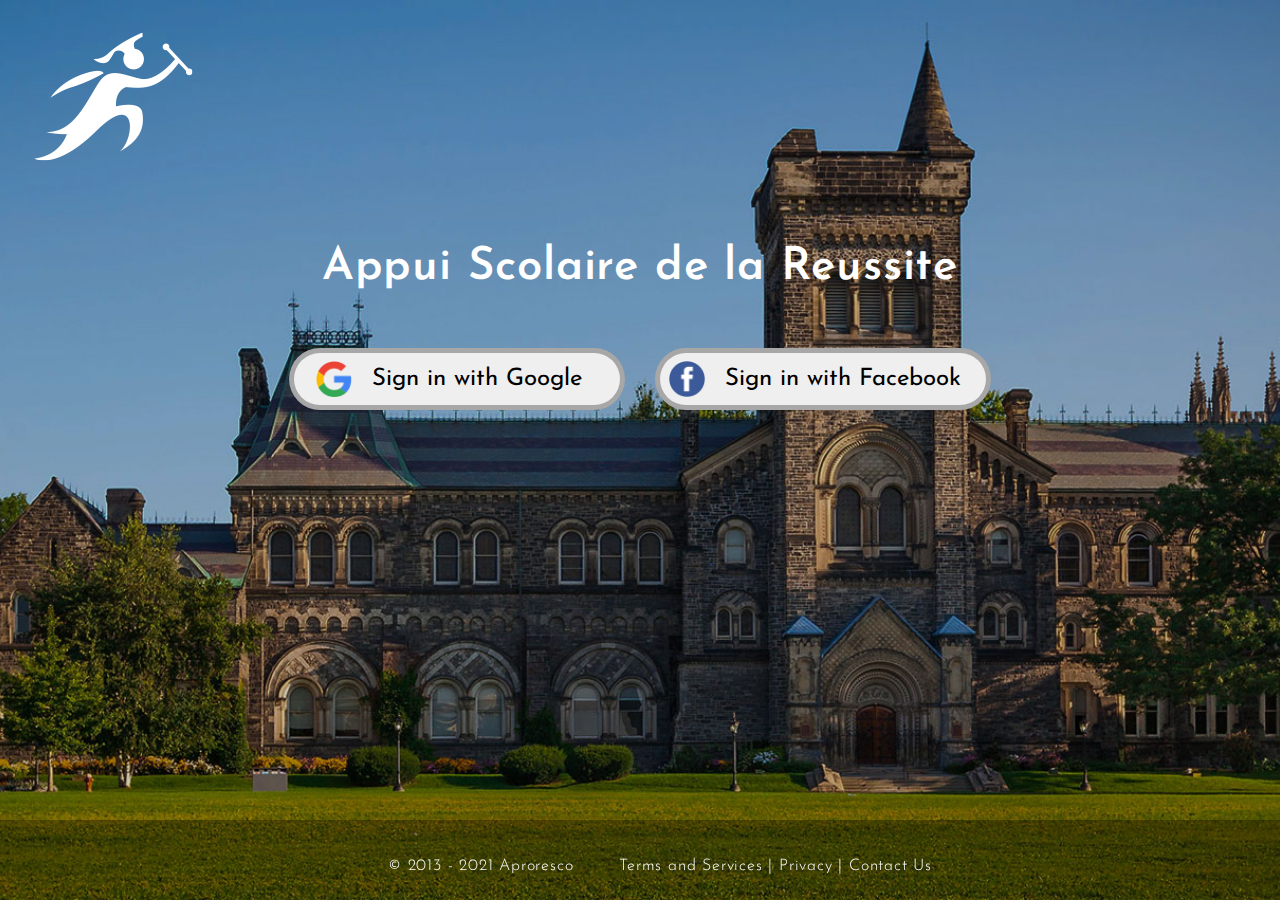
<file: login.html>
<!DOCTYPE html>
<!--[if lt IE 7 ]><html class="ie ie6" lang="en"> <![endif]-->
<!--[if IE 7 ]><html class="ie ie7" lang="en"> <![endif]-->
<!--[if IE 8 ]><html class="ie ie8" lang="en"> <![endif]-->
<!--[if (gte IE 9)|!(IE)]><!-->
<html lang="en"> 
<!--<![endif]-->
<head>
    
    <title>Aproresco</title>

	<meta http-equiv="Content-Type" content="text/html;charset=utf-8">
	<meta name="keywords" content="key, words">	
	<meta name="description" content="Website description">
	<meta name="robots" content="noindex, nofollow"><!-- change into index, follow -->
    
    <!-- Mobile Specific Metas ================================================== -->
	<meta name="viewport" content="width=device-width, initial-scale=1, maximum-scale=1">
    
    <!-- CSS ================================================== -->    
	<link rel="stylesheet" href="assets/css/global.css">
    <link rel="stylesheet" href="assets/css/custom.css">
    
    <!--[if lt IE 9]>
		<script src="http://html5shim.googlecode.com/svn/trunk/html5.js"></script>
    <![endif]-->
    
</head>
<body class="img-bg min-height-full" style="background-image: url(assets/images/bg.jpg);">
    <!--  / wrapper \ -->
    <section class="wrapper">
        
        <!--  / header \ -->
        <header class="header">
            <a class="header-logo" href=""><img src="assets/images/logo.png" alt=""></a>
        </header>
        <!--  \ header / -->

        <!--  / login box \ -->
        <article class="loginBox min-height-full">
            <div class="loginBox__inner">
                <h1 class="loginBox__title">Appui Scolaire de la Reussite</h1>
                <div class="loginBox__btn-wrapper">
                    <button class="loginBox__btn"><img src="assets/images/google.png" alt=""><span>Sign in with Google</span></button>
                    <button class="loginBox__btn"><img src="assets/images/facebook.png" alt=""><span>Sign in with Facebook</span></button>    
                </div>
            </div>
        </article>
        <!--  \ login box / -->
        
        <!--  / footer container \ -->
        <footer class="footer">

            <!--Copyright-->
            <div class="footer-copyright">
                <span>© 2013 - 2021 Aproresco</span>
                <a href="#">Terms and Services</a> | 
                <a href="#">Privacy</a> | 
                <a href="#">Contact Us</a>
            </div>
            <!--/.Copyright-->

        </footer>
        <!--  \ footer container / -->
        
    </section>
    <!--  \ wrapper / -->
</body>
</html>
</file>
<file: assets/css/global.css>
@import url('https://fonts.googleapis.com/css2?family=Josefin+Sans:wght@300;400;500;600;700&display=swap');
* { margin: 0; padding: 0; box-sizing: border-box; }
ul, ol { margin: 0px; }
img { display: block; max-width: 100%; }
h1, h2, h3, h4, h5, h6 { font-weight: 600; }
strong, b { font-family: 'Josefin Sans', sans-serif; font-weight: 600; }
button { font-family: 'Josefin Sans', sans-serif; font-weight: 400; }
body, html { font-family: 'Josefin Sans', sans-serif; font-size: 16px; font-weight: 400; letter-spacing: 0.05rem; color:#4d4d4d; font-weight: 400; height: 100%; min-height: 100% !important; background: #fff; }
html { scroll-behavior: smooth; }
.wrapper { overflow: hidden; }
.contentCntr { height: 100%; }
.default-padding { padding-left: 2rem; padding-right: 2rem; }
.page-level-loader { position: fixed; left: 0; top: 0; display: flex; align-items: center; justify-content: center; height: 100%; width: 100%; z-index: 11; background: rgba(255, 255, 255, 0.8); }
.page-level-loader > img { width: 50px; }
.cursor-pointer { cursor: pointer; }
.container { margin: 0 auto; max-width: 1130px; width: 100%; padding: 0 15px; }

/* Alignment */
.text-center { text-align: center; }
.text-left { text-align: left; }
.text-right { text-align: right; }

/* Heights */
.min-height-full { min-height: 100vh; }
.h-100 { height: 100%; }

/* Display classess */
.d-flex { display: flex; }
.row { display: flex; }
.col-25 { width: 25%; }
.col-33 { width: 33.33%; }
.col-66 { width: 66.66%; }
.col-30 { width: 30%; }
.col-40 { width: 40%; }
.col-50 { width: 50%; }
.col-60 { width: 60%; }
.col-70 { width: 70%; }
.col-75 { width: 75%; }
.align-items-center { align-items: center; }
.align-self-center { align-self: center; }
.align-items-start { align-items: flex-start; }
.justify-content-center { justify-content: center; }
.justify-content-between { justify-content: space-between; }
.d-none { display: none !important; }

.order-1 { order: 1; }
.order-2 { order: 2; }
.order-3 { order: 3; }
.order-4 { order: 4; }
.order-5 { order: 5; }

.show-on-desktop { display: none !important; }

/* Text colors */
.light-color { color: #fff; }
.dark-color { color: #000; }

/* Image classess */
.img-bg { background-position: center center; background-size: cover; background-repeat: no-repeat; }
.grey-bg { background: #f6f9ff; }

/* Buttons Styling */
.btn { text-decoration: none; padding: 1rem 1.75rem; display: inline-block; cursor: pointer; font-family: 'gothambold'; white-space: nowrap; font-size: 1.125rem; font-weight: 300; border-radius: 6px; border: medium none; border: 1px solid; }
.btn.btn-block { display: block; width: 100%; }
.btn.btn-lg { padding: 1.25rem 1.875rem; }
.btn.btn-sm { padding: 0.9375rem 1.25rem; }

.btn.btn-light-link { font-family: 'Josefin Sans', sans-serif; background: transparent; border-color: transparent; text-decoration: underline; color: #fff; }
.btn.btn-light-link:hover { text-decoration: none; background: transparent; border-color: transparent; }

.btn.btn-link { position: relative; align-items: center; font-weight: 400; padding: 1rem; font-family: 'Josefin Sans', sans-serif; background: transparent; border-color: transparent; color: #5d6165; z-index: 0; }
.btn.btn-link img { margin-left: 0.5rem; display: inline-block; vertical-align: middle; }
.btn.btn-link:hover { text-decoration: none; background: transparent; border-color: transparent; }
.btn.btn-link:after { content: ""; margin-top: -1rem; position: absolute; right: 0.5rem; top: 50%; height: 2rem; width: 2rem; border-radius: 50%; background: #06c88d; z-index: -1; }

.btn.btn-primary { background: #b51f5a; color: #fff; border-color: #b51f5a; }
.btn.btn-primary:hover { background: #ffffff; color: #b51f5a; outline: none; }

.btn.btn-secondary { background: #5196FF; color: #fff; }
.btn.btn-secondary:hover { background: #fff; color: #5196FF; outline: none; }

.btn.btn-success { background: #06c88d; border-color: transparent; color: #fff; text-transform: uppercase; font-family: 'Josefin Sans', sans-serif; font-weight: 700; }
.btn.btn-success:hover { background: #fff; border-color: transparent; color: #06c88d; outline: none; }

.btn:disabled, .btn.disabled { background: #252525; border-color: #252525; color: #474747 !important; opacity: 1; }
.btn:disabled:hover, .btn.disabled:hover { background: #252525; border-color: #252525; color: #474747 !important; }
.icon-btn { border: medium none; background: none; padding: 0; }

/* Fonts */
.thin-text { font-weight: 300; }
.regular-text { font-weight: 400; }
.medium-text { font-weight: 500; }
.semibold-text { font-weight: 600; }
.bold-text { font-weight: 700; }

.mg-t0 { margin-top: 0px; }
.mg-t5 { margin-top: 0.3125rem; }
.mg-t10 { margin-top: 0.625rem; }
.mg-t15 { margin-top: 0.9375rem; }
.mg-t20 { margin-top: 1.25rem; }
.mg-t25 { margin-top: 1.5625rem; }
.mg-t30 { margin-top: 1.875rem; }
.mg-t40 { margin-top: 2.5rem; }
.mg-t50 { margin-top: 3.125rem; }
.mg-t60 { margin-top: 3.75rem; }
.mg-t70 { margin-top: 4.375rem; }
.mg-t80 { margin-top: 5rem; }
.mg-b0 { margin-bottom: 0px; }
.mg-b5 { margin-bottom: 0.3125rem; }
.mg-b10 { margin-bottom: 0.625rem; }
.mg-b15 { margin-bottom: 0.9375rem; }
.mg-b20 { margin-bottom: 1.25rem; }
.mg-b25 { margin-bottom: 1.5625rem; }
.mg-b30 { margin-bottom: 1.875rem; }
.mg-b40 { margin-bottom: 2.5rem; }
.mg-b50 { margin-bottom: 3.125rem; }
.mg-b60 { margin-bottom: 3.75rem; }
.mg-b70 { margin-bottom: 4.375rem; }
.mg-b80 { margin-bottom: 5rem; }
.mg-l0 { margin-left: 0px; }
.mg-l5 { margin-left: 0.3125rem; }
.mg-l10 { margin-left: 0.625rem; }
.mg-l15 { margin-left: 0.9375rem; }
.mg-l20 { margin-left: 1.25rem; }
.mg-l25 { margin-left: 1.5625rem; }
.mg-l30 { margin-left: 1.875rem; }
.mg-l40 { margin-left: 2.5rem; }
.mg-l50 { margin-left: 3.125rem; }
.mg-l60 { margin-left: 3.75rem; }
.mg-l70 { margin-left: 4.375rem; }
.mg-l80 { margin-left: 5rem; }
.mg-r0 { margin-right: 0px; }
.mg-r5 { margin-right: 0.3125rem; }
.mg-r10 { margin-right: 0.625rem; }
.mg-r15 { margin-right: 0.9375rem; }
.mg-r20 { margin-right: 1.25rem; }
.mg-r25 { margin-left: 1.5625rem; }
.mg-r30 { margin-right: 1.875rem; }
.mg-r40 { margin-right: 2.5rem; }
.mg-r50 { margin-right: 3.125rem; }
.mg-r60 { margin-right: 3.75rem; }
.mg-r70 { margin-right: 4.375rem; }
.mg-r80 { margin-right: 5rem; }
.mg-x-auto { margin-left: auto; margin-right: auto; }

/* paddings */
.pd-t0 { padding-top: 0px; }
.pd-t5 { padding-top: 0.3125rem; }
.pd-t10 { padding-top: 0.625rem; }
.pd-t15 { padding-top: 0.9375rem; }
.pd-t20 { padding-top: 1.25rem; }
.pd-t25 { padding-top: 1.5625rem; }
.pd-t30 { padding-top: 1.875rem; }
.pd-t35 { padding-top: 2.1875rem; }
.pd-t40 { padding-top: 2.5rem; }
.pd-t50 { padding-top: 3.125rem; }
.pd-t60 { padding-top: 3.75rem; }
.pd-t70 { padding-top: 4.375rem; }
.pd-t80 { padding-top: 5rem; }
.pd-b0 { padding-bottom: 0px; }
.pd-b5 { padding-bottom: 0.3125rem; }
.pd-b10 { padding-bottom: 0.625rem; }
.pd-b15 { padding-bottom: 0.9375rem; }
.pd-b20 { padding-bottom: 1.25rem; }
.pd-b25 { padding-bottom: 1.5625rem; }
.pd-b30 { padding-bottom: 1.875rem; }
.pd-b40 { padding-bottom: 2.5rem; }
.pd-b50 { padding-bottom: 3.125rem; }
.pd-b60 { padding-bottom: 3.75rem; }
.pd-b70 { padding-bottom: 4.375rem; }
.pd-b80 { padding-bottom: 5rem; }
.pd-l0 { padding-left: 0px; }
.pd-l5 { padding-left: 0.3125rem; }
.pd-l10 { padding-left: 0.625rem; }
.pd-l15 { padding-left: 0.9375rem; }
.pd-l20 { padding-left: 1.25rem; }
.pd-l25 { padding-left: 1.5625rem; }
.pd-l30 { padding-left: 1.875rem; }
.pd-l40 { padding-left: 2.5rem; }
.pd-l50 { padding-left: 3.125rem; }
.pd-l60 { padding-left: 3.75rem; }
.pd-l70 { padding-left: 4.375rem; }
.pd-l80 { padding-left: 5rem; }
.pd-r0 { padding-right: 0px; }
.pd-r5 { padding-right: 0.3125rem; }
.pd-r10 { padding-right: 0.625rem; }
.pd-r15 { padding-right: 0.9375rem; }
.pd-r20 { padding-right: 1.25rem; }
.pd-r25 { padding-right: 1.5625rem; }
.pd-r30 { padding-right: 1.875rem; }
.pd-r40 { padding-right: 2.5rem; }
.pd-r50 { padding-right: 3.125rem; }
.pd-r60 { padding-right: 3.75rem; }
.pd-r70 { padding-right: 4.375rem; }
.pd-r80 { padding-right: 5rem; }
.pd-r90 { padding-right: 5.625rem; }
.pd-r100 { padding-right: 6.25rem; }

/* font size */
.font-10 { font-size: 0.625rem !important; }
.font-11 { font-size: 0.6875rem !important; }
.font-12 { font-size: 0.75rem !important; }
.font-13 { font-size: 0.8125rem !important; }
.font-14 { font-size: 0.875rem !important; }
.font-15 { font-size: 0.9375rem !important; }
.font-16 { font-size: 1rem !important; }
.font-17 { font-size: 1.0625rem !important; }
.font-18 { font-size: 1.125rem !important; }
.font-20 { font-size: 1.25rem !important; }
.font-22 { font-size: 1.375rem !important; }
.font-24 { font-size: 1.5rem !important; }
.font-25 { font-size: 1.5625rem !important; }
.font-26 { font-size: 1.625rem !important; }
.font-27 { font-size: 1.6875rem !important; }
.font-28 { font-size: 1.75rem !important; }
.font-29 { font-size: 1.8125rem !important; }
.font-30 { font-size: 1.875rem !important; }
.font-35 { font-size: 2.1875rem !important; }
.font-36 { font-size: 2.25rem !important; }
.font-37 { font-size: 2.3125rem !important; }
.font-40 { font-size: 2.5rem !important; }
.font-42 { font-size: 2.625rem !important; }
.font-44 { font-size: 2.75rem !important; }
.font-46 { font-size: 2.875rem !important; }
.font-65 { font-size: 4.0625rem !important; }
.font-78 { font-size: 4.875rem !important; }

/* Line heights */
.lh-14 { line-height: 0.875rem !important; }
.lh-15 { line-height: 0.9375rem !important; }
.lh-16 { line-height: 1rem !important; }
.lh-18 { line-height: 1.125rem !important; }
.lh-20 { line-height: 1.25rem !important; }
.lh-22 { line-height: 1.375rem !important; }
.lh-24 { line-height: 1.5rem !important; }
.lh-26 { line-height: 1.625rem !important; }
.lh-28 { line-height: 1.75rem !important; }
.lh-30 { line-height: 1.875rem !important; }
.lh-32 { line-height: 2rem !important; }
.lh-34 { line-height: 2.125rem !important; }
.lh-36 { line-height: 2.25rem !important; }
.lh-38 { line-height: 2.375rem !important; }
.lh-40 { line-height: 2.5rem !important; }


  /* Letter spacing */
.letter-spacing1 { letter-spacing: 0.01em; }
.letter-spacing2 { letter-spacing: 0.02em; }
.letter-spacing3 { letter-spacing: 0.03em; }
.letter-spacing4 { letter-spacing: 0.04em; }
.letter-spacing5 { letter-spacing: 0.05em; }

/* Opacity */
.opacity-0 { opacity: 0; }
.opacity-10 { opacity: 0.1; }
.opacity-20 { opacity: 0.2; }
.opacity-30 { opacity: 0.3; }
.opacity-40 { opacity: 0.4; }
.opacity-50 { opacity: 0.5; }
.opacity-60 { opacity: 0.6; }
.opacity-70 { opacity: 0.7; }
.opacity-80 { opacity: 0.8; }
.opacity-90 { opacity: 0.9; }
.opacity-100 { opacity: 1; }

/*  Global widths */
.mx-w900 { max-width: 56.25rem; }
.mx-w880 { max-width: 55rem; }
.mx-w800 { max-width: 50rem; }
.mx-w700 { max-width: 43.75rem; }
.mx-w600 { max-width: 37.5rem; }
.mx-w500 { max-width: 31.25rem; }
.mx-w460 { max-width: 28.75rem; }
.mx-w400 { max-width: 25rem; }
.mx-w300 { max-width: 18.75rem; }
.mx-w240 { max-width: 15rem; }
.mx-w200 { max-width: 12.5rem; }
.mx-w150 { max-width: 9.375rem; }
.mx-w100 { max-width: 6.25rem; }

.mn-w900 { min-width: 56.25rem; }
.mn-w800 { min-width: 50rem; }
.mn-w700 { min-width: 43.75rem; }
.mn-w600 { min-width: 37.5rem; }
.mn-w500 { min-width: 31.25rem; }
.mn-w400 { min-width: 25rem; }
.mn-w300 { min-width: 18.75rem; }
.mn-w200 { min-width: 12.5rem; }
.mn-w100 { min-width: 6.25rem; }

/* Forms */
.form-group { margin-bottom: 30px; width: 100%; position: relative; }
.input-error { padding: 5px 15px; font-size: 10px; border-radius: 0 0 5px 5px; display: block; position: absolute; top: 100%; right: 7px; border: 1px solid #b51f5a; border-top: none; background: #b51f5a; color: #fff; margin-top: -1px; }
.error { position: absolute; top: 100%; right: 0px; padding: 0.25rem 0.5rem; font-size: 0.875rem; text-align: right; display: block; color: #F00; }
.form-control { padding: 1rem; font-family: 'Josefin Sans', sans-serif; font-size: 0.875rem; height: auto; color: #b51f5a; display: block; width: 100%; border: medium none; border: 1px solid rgba(255, 255, 255, 0.5); border-radius: 6px; background: #F4F4F4; }
.form-control:focus { outline: none; }
.form-control__btn { position: absolute; right: 0.75rem; top: 50%; margin-top: -0.565rem; border: medium none; padding: 0; display: block; color: #fff; font-size: 1.13rem; background: none; }
.form-control__btn:disabled { color: #808080; }
.form-control__btn:focus { outline: none; }
.form-server-error { color: #b51f5a; font-size: 20px; text-align: center; }

@media only screen and (max-width: 1024px) {
  /* margins mobile */
  .mg-md-t0 { margin-top: 0 !important; }
  .mg-md-t5 { margin-top: 0.3125rem !important; }
  .mg-md-t10 { margin-top: 0.625rem !important; }
  .mg-md-t15 { margin-top: 0.9375rem !important; }
  .mg-md-t20 { margin-top: 1.25rem !important; }
  .mg-md-t30 { margin-top: 1.875rem !important; }
  .mg-md-t40 { margin-top: 2.5rem !important; }
  .mg-md-t50 { margin-top: 50px !important; }
  .mg-md-t60 { margin-top: 3.75rem !important; }
  .mg-md-t70 { margin-top: 4.375rem !important; }
  .mg-md-t80 { margin-top: 5rem !important; }
  .mg-md-b0 { margin-bottom: 0 !important; }
  .mg-md-b5 { margin-bottom: 0.3125rem !important; }
  .mg-md-b10 { margin-bottom: 0.625rem !important; }
  .mg-md-b15 { margin-bottom: 0.9375rem !important; }
  .mg-md-b20 { margin-bottom: 1.25rem !important; }
  .mg-md-b30 { margin-bottom: 1.875rem !important; }
  .mg-md-b40 { margin-bottom: 2.5rem !important; }
  .mg-md-b50 { margin-bottom: 50px !important; }
  .mg-md-b60 { margin-bottom: 3.75rem !important; }
  .mg-md-b70 { margin-bottom: 4.375rem !important; }
  .mg-md-b80 { margin-bottom: 5rem !important; }
  .mg-md-l0 { margin-left: 0 !important; }
  .mg-md-l5 { margin-left: 0.3125rem !important; }
  .mg-md-l10 { margin-left: 0.625rem !important; }
  .mg-md-l15 { margin-left: 0.9375rem !important; }
  .mg-md-l20 { margin-left: 1.25rem !important; }
  .mg-md-l30 { margin-left: 1.875rem !important; }
  .mg-md-l40 { margin-left: 2.5rem !important; }
  .mg-md-l50 { margin-left: 50px !important; }
  .mg-md-l60 { margin-left: 3.75rem !important; }
  .mg-md-l70 { margin-left: 4.375rem !important; }
  .mg-md-l80 { margin-left: 5rem !important; }
  .mg-md-r0 { margin-right: 0 !important; }
  .mg-md-r5 { margin-right: 0.3125rem !important; }
  .mg-md-r10 { margin-right: 0.625rem !important; }
  .mg-md-r15 { margin-right: 0.9375rem !important; }
  .mg-md-r20 { margin-right: 1.25rem !important; }
  .mg-md-r30 { margin-right: 1.875rem !important; }
  .mg-md-r40 { margin-right: 2.5rem !important; }
  .mg-md-r50 { margin-right: 50px !important; }
  .mg-md-r60 { margin-right: 3.75rem !important; }
  .mg-md-r70 { margin-right: 4.375rem !important; }
  .mg-md-r80 { margin-right: 5rem !important; }

  /* paddings mobile */
  .pd-md-t0 { padding-top: 0 !important; }
  .pd-md-t5 { padding-top: 0.3125rem !important; }
  .pd-md-t10 { padding-top: 0.625rem !important; }
  .pd-md-t15 { padding-top: 0.9375rem !important; }
  .pd-md-t20 { padding-top: 1.25rem !important; }
  .pd-md-t30 { padding-top: 1.875rem !important; }
  .pd-md-t40 { padding-top: 2.5rem !important; }
  .pd-md-t50 { padding-top: 50px !important; }
  .pd-md-t60 { padding-top: 3.75rem !important; }
  .pd-md-t70 { padding-top: 4.375rem !important; }
  .pd-md-t80 { padding-top: 5rem !important; }
  .pd-md-b0 { padding-bottom: 0 !important; }
  .pd-md-b5 { padding-bottom: 0.3125rem !important; }
  .pd-md-b10 { padding-bottom: 0.625rem !important; }
  .pd-md-b15 { padding-bottom: 0.9375rem !important; }
  .pd-md-b20 { padding-bottom: 1.25rem !important; }
  .pd-md-b30 { padding-bottom: 1.875rem !important; }
  .pd-md-b40 { padding-bottom: 2.5rem !important; }
  .pd-md-b50 { padding-bottom: 50px !important; }
  .pd-md-b60 { padding-bottom: 3.75rem !important; }
  .pd-md-b70 { padding-bottom: 4.375rem !important; }
  .pd-md-b80 { padding-bottom: 5rem !important; }
  .pd-md-l0 { padding-left: 0 !important; }
  .pd-md-l5 { padding-left: 0.3125rem !important; }
  .pd-md-l10 { padding-left: 0.625rem !important; }
  .pd-md-l15 { padding-left: 0.9375rem !important; }
  .pd-md-l20 { padding-left: 1.25rem !important; }
  .pd-md-l30 { padding-left: 1.875rem !important; }
  .pd-md-l40 { padding-left: 2.5rem !important; }
  .pd-md-l50 { padding-left: 50px !important; }
  .pd-md-l60 { padding-left: 3.75rem !important; }
  .pd-md-l70 { padding-left: 4.375rem !important; }
  .pd-md-l80 { padding-left: 5rem !important; }
  .pd-md-r0 { padding-right: 0 !important; }
  .pd-md-r5 { padding-right: 0.3125rem !important; }
  .pd-md-r10 { padding-right: 0.625rem !important; }
  .pd-md-r15 { padding-right: 0.9375rem !important; }
  .pd-md-r20 { padding-right: 1.25rem !important; }
  .pd-md-r30 { padding-right: 1.875rem !important; }
  .pd-md-r40 { padding-right: 2.5rem !important; }
  .pd-md-r50 { padding-right: 50px !important; }
  .pd-md-r60 { padding-right: 3.75rem !important; }
  .pd-md-r70 { padding-right: 4.375rem !important; }
  .pd-md-r80 { padding-right: 5rem !important; }

  /* Fonts mobile */
  .font-md-8 { font-size: 0.5rem !important; }
  .font-md-9 { font-size: 0.5625rem !important; }
  .font-md-10 { font-size: 0.625rem !important; }
  .font-md-11 { font-size: 0.6875rem !important; }
  .font-md-12 { font-size: 0.75rem !important; }
  .font-md-13 { font-size: 0.8125rem !important; }
  .font-md-14 { font-size: 0.875rem !important; }
  .font-md-15 { font-size: 0.9375rem !important; }
  .font-md-16 { font-size: 1rem !important; }
  .font-md-17 { font-size: 1.0625rem !important; }
  .font-md-18 { font-size: 1.125rem !important; }
  .font-md-19 { font-size: 1.1875rem !important; }
  .font-md-20 { font-size: 1.25rem !important; }
  .font-md-22 { font-size: 1.375rem !important; }
  .font-md-24 { font-size: 1.5rem !important; }
  .font-md-26 { font-size: 1.625rem !important; }
  .font-md-28 { font-size: 1.75rem !important; }
  .font-md-30 { font-size: 1.875rem !important; }
  .font-md-32 { font-size: 2rem !important; }
  .font-md-34 { font-size: 2.125rem !important; }
  .font-md-40 { font-size: 2.5rem !important; }
  .font-md-50 { font-size: 3.125rem !important; }
  .font-md-60 { font-size: 3.75rem !important; }

  /* line height Desktop lg */
  .lh-md-16 { line-height: 1rem !important; }
  .lh-md-18 { line-height: 1.125rem !important; }
  .lh-md-20 { line-height: 1.25rem !important; }
  .lh-md-22 { line-height: 1.375rem !important; }
  .lh-md-24 { line-height: 1.5rem !important; }
  .lh-md-26 { line-height: 1.625rem !important; }
  .lh-md-28 { line-height: 1.75rem !important; }
  .lh-md-30 { line-height: 1.875rem !important; }
  .lh-md-32 { line-height: 2rem !important; }
  .lh-md-34 { line-height: 2.125rem !important; }
  .lh-md-36 { line-height: 2.25rem !important; }
  .lh-md-38 { line-height: 2.375rem !important; }
  .lh-md-40 { line-height: 2.5rem !important; }
    
}

@media only screen and (max-width: 767px) {
  .show-on-desktop { display: block !important; }
  .show-on-desktop.show-on-desktop--flex { display: flex !important; }
  .hide-on-desktop { display: none !important; }
  .d-sm-block { display: block; }
  .contentCntr { padding-top: 5.5rem; }
  .container-inner { padding-left: 0; padding-right: 0; }
  .row-sm-block { display: block; }
  .col-sm-100 { width: 100%; }
  .col-sm-50 { width: 50%; }
  .col-sm-33 { width: 33.33%; }

  /* Alignment */
  .text-sm-center { text-align: center; }
  .text-sm-left { text-align: left; }
  .text-sm-right { text-align: right; }


  .slider-btn__icon { height: 3rem; width: 3rem; font-size: 1.25rem; }
  .slider-btn { font-size: 1rem; }

  /* margins tab */
  .mg-sm-t0 { margin-top: 0 !important; }
  .mg-sm-t5 { margin-top: 0.3125rem !important; }
  .mg-sm-t10 { margin-top: 0.625rem !important; }
  .mg-sm-t15 { margin-top: 0.9375rem !important; }
  .mg-sm-t20 { margin-top: 1.25rem !important; }
  .mg-sm-t30 { margin-top: 1.875rem !important; }
  .mg-sm-t40 { margin-top: 2.5rem !important; }
  .mg-sm-t50 { margin-top: 3.125rem !important; }
  .mg-sm-t60 { margin-top: 3.75rem !important; }
  .mg-sm-t70 { margin-top: 4.375rem !important; }
  .mg-sm-t80 { margin-top: 5rem !important; }
  .mg-sm-b0 { margin-bottom: 0 !important; }
  .mg-sm-b5 { margin-bottom: 0.3125rem !important; }
  .mg-sm-b10 { margin-bottom: 0.625rem !important; }
  .mg-sm-b15 { margin-bottom: 0.9375rem !important; }
  .mg-sm-b20 { margin-bottom: 1.25rem !important; }
  .mg-sm-b30 { margin-bottom: 1.875rem !important; }
  .mg-sm-b40 { margin-bottom: 2.5rem !important; }
  .mg-sm-b50 { margin-bottom: 3.125rem !important; }
  .mg-sm-b60 { margin-bottom: 3.75rem !important; }
  .mg-sm-b70 { margin-bottom: 4.375rem !important; }
  .mg-sm-b80 { margin-bottom: 5rem !important; }
  .mg-sm-l0 { margin-left: 0 !important; }
  .mg-sm-l5 { margin-left: 0.3125rem !important; }
  .mg-sm-l10 { margin-left: 0.625rem !important; }
  .mg-sm-l15 { margin-left: 0.9375rem !important; }
  .mg-sm-l20 { margin-left: 1.25rem !important; }
  .mg-sm-l30 { margin-left: 1.875rem !important; }
  .mg-sm-l40 { margin-left: 2.5rem !important; }
  .mg-sm-l50 { margin-left: 50px !important; }
  .mg-sm-l60 { margin-left: 3.75rem !important; }
  .mg-sm-l70 { margin-left: 4.375rem !important; }
  .mg-sm-l80 { margin-left: 5rem !important; }
  .mg-sm-r0 { margin-right: 0 !important; }
  .mg-sm-r5 { margin-right: 0.3125rem !important; }
  .mg-sm-r10 { margin-right: 0.625rem !important; }
  .mg-sm-r15 { margin-right: 0.9375rem !important; }
  .mg-sm-r20 { margin-right: 1.25rem !important; }
  .mg-sm-r30 { margin-right: 1.875rem !important; }
  .mg-sm-r40 { margin-right: 2.5rem !important; }
  .mg-sm-r50 { margin-right: 50px !important; }
  .mg-sm-r60 { margin-right: 3.75rem !important; }
  .mg-sm-r70 { margin-right: 4.375rem !important; }
  .mg-sm-r80 { margin-right: 5rem !important; }

  /* padding tab */
  .pd-sm-t0 { padding-top: 0 !important; }
  .pd-sm-t5 { padding-top: 0.3125rem !important; }
  .pd-sm-t10 { padding-top: 0.625rem !important; }
  .pd-sm-t15 { padding-top: 0.9375rem !important; }
  .pd-sm-t20 { padding-top: 1.25rem !important; }
  .pd-sm-t30 { padding-top: 1.875rem !important; }
  .pd-sm-t40 { padding-top: 2.5rem !important; }
  .pd-sm-t50 { padding-top: 50px !important; }
  .pd-sm-t60 { padding-top: 3.75rem !important; }
  .pd-sm-t70 { padding-top: 4.375rem !important; }
  .pd-sm-t80 { padding-top: 5rem !important; }
  .pd-sm-b0 { padding-bottom: 0 !important; }
  .pd-sm-b5 { padding-bottom: 0.3125rem !important; }
  .pd-sm-b10 { padding-bottom: 0.625rem !important; }
  .pd-sm-b15 { padding-bottom: 0.9375rem !important; }
  .pd-sm-b20 { padding-bottom: 1.25rem !important; }
  .pd-sm-b30 { padding-bottom: 1.875rem !important; }
  .pd-sm-b40 { padding-bottom: 2.5rem !important; }
  .pd-sm-b50 { padding-bottom: 50px !important; }
  .pd-sm-b60 { padding-bottom: 3.75rem !important; }
  .pd-sm-b70 { padding-bottom: 4.375rem !important; }
  .pd-sm-b80 { padding-bottom: 5rem !important; }
  .pd-sm-l0 { padding-left: 0 !important; }
  .pd-sm-l5 { padding-left: 0.3125rem !important; }
  .pd-sm-l10 { padding-left: 0.625rem !important; }
  .pd-sm-l15 { padding-left: 0.9375rem !important; }
  .pd-sm-l20 { padding-left: 1.25rem !important; }
  .pd-sm-l30 { padding-left: 1.875rem !important; }
  .pd-sm-l40 { padding-left: 2.5rem !important; }
  .pd-sm-l50 { padding-left: 50px !important; }
  .pd-sm-l60 { padding-left: 3.75rem !important; }
  .pd-sm-l70 { padding-left: 4.375rem !important; }
  .pd-sm-l80 { padding-left: 5rem !important; }
  .pd-sm-r0 { padding-right: 0 !important; }
  .pd-sm-r5 { padding-right: 0.3125rem !important; }
  .pd-sm-r10 { padding-right: 0.625rem !important; }
  .pd-sm-r15 { padding-right: 0.9375rem !important; }
  .pd-sm-r20 { padding-right: 1.25rem !important; }
  .pd-sm-r30 { padding-right: 1.875rem !important; }
  .pd-sm-r40 { padding-right: 2.5rem !important; }
  .pd-sm-r50 { padding-right: 50px !important; }
  .pd-sm-r60 { padding-right: 3.75rem !important; }
  .pd-sm-r70 { padding-right: 4.375rem !important; }
  .pd-sm-r80 { padding-right: 5rem !important; }
  
  /* font size md */
  .font-sm-10 { font-size: 0.625rem !important; }
  .font-sm-11 { font-size: 0.6875rem !important; }
  .font-sm-12 { font-size: 0.75rem !important; }
  .font-sm-13 { font-size: 0.8125rem !important; }
  .font-sm-14 { font-size: 0.875rem !important; }
  .font-sm-15 { font-size: 0.9375rem !important; }
  .font-sm-16 { font-size: 1rem !important; }
  .font-sm-18 { font-size: 1.125rem !important; }
  .font-sm-20 { font-size: 1.25rem !important; }
  .font-sm-22 { font-size: 1.375rem !important; }
  .font-sm-24 { font-size: 1.5rem !important; }
  .font-sm-25 { font-size: 1.5625rem !important; }
  .font-sm-26 { font-size: 1.625rem !important; }
  .font-sm-27 { font-size: 1.6875rem !important; }
  .font-sm-28 { font-size: 1.75rem !important; }
  .font-sm-29 { font-size: 1.8125rem !important; }
  .font-sm-30 { font-size: 1.875rem !important; }
  .font-sm-32 { font-size: 2rem !important; }
  .font-sm-35 { font-size: 2.1875rem !important; }
  .font-sm-36 { font-size: 2.25rem !important; }
  .font-sm-37 { font-size: 2.3125rem !important; }
  .font-sm-40 { font-size: 2.5rem !important; }
  .font-sm-42 { font-size: 2.625rem !important; }
  .font-sm-44 { font-size: 2.75rem !important; }
  .font-sm-46 { font-size: 2.875rem !important; }
  .font-sm-50 { font-size: 3.125rem !important; }
  .font-sm-60 { font-size: 3.75rem !important; }

  /* Line height md */
  .lh-sm-14 { line-height: 0.875rem !important; }
  .lh-sm-15 { line-height: 0.9375rem !important; }
  .lh-sm-16 { line-height: 1rem !important; }
  .lh-sm-18 { line-height: 1.125rem !important; }
  .lh-sm-20 { line-height: 1.25rem !important; }
  .lh-sm-22 { line-height: 1.375rem !important; }
  .lh-sm-24 { line-height: 1.5rem !important; }
  .lh-sm-26 { line-height: 1.625rem !important; }
  .lh-sm-28 { line-height: 1.75rem !important; }
  .lh-sm-30 { line-height: 1.875rem !important; }
  .lh-sm-32 { line-height: 2rem !important; }
  .lh-sm-34 { line-height: 2.125rem !important; }
  .lh-sm-36 { line-height: 2.25rem !important; }
  .lh-sm-38 { line-height: 2.375rem !important; }
  .lh-sm-40 { line-height: 2.5rem !important; }
}

@media only screen and (max-width: 1439px) {
  .slider-btn.slider-btn--prev { margin-left: 2%; }
  .slider-btn.slider-btn--next { margin-right: 2%; }
}

/* Iphone 11 above */
@media only screen and (max-width: 1200px) {
  body, html { font-size: 14px; }
}

/* Iphone 11 */
@media only screen and (max-width: 991px) { 
  body, html { font-size: 13px; }
  .slider-btn.slider-btn--prev { margin-left: 0.25rem; }
  .slider-btn.slider-btn--next { margin-right: 0.25rem; }
}

/* Iphone 11 above */
@media only screen and (max-width: 767px) {
  body, html { font-size: 12px; }
}
</file>
<file: assets/css/custom.css>
.header { padding: 1rem; position: absolute; left: 0; top: 0; width: 100%; }
.header-logo { display: inline-block; width: 10rem; }

.loginBox { padding: 11rem 1rem 5rem; min-height: 100%; display: flex; align-items: center; justify-content: center; }
.loginBox__inner { text-align: center; }
.loginBox__title { padding: 0rem 0 2.5rem; color: #ffffff; font-size: 2.85rem; line-height: 3.5rem; }
.loginBox__btn-wrapper { text-align: center; }
.loginBox__btn { margin: 0.75rem; padding: 0.5rem 1.5rem 0.5rem 0.5rem; transition: all 0.3s; cursor: pointer; white-space: nowrap; min-width: 21rem; font-size: 1.5rem; border: medium none; border: 0.3125rem solid rgba(0,0,0,0.3); border-radius: 5rem; display: inline-block; }
.loginBox__btn img { display: inline-block; width: 2.25rem; vertical-align: middle; margin-right: 1.25rem; }
.loginBox__btn span { display: inline-block; vertical-align: middle; }
.loginBox__btn:hover, .loginBox__btn:focus { border-color: rgba(255,255,255,0.3); outline: none; }

.footer { padding-top: 0.75rem; position: fixed; left: 0; bottom: 0; width: 100%; display: flex; align-items: center; justify-content: center; min-height: 5rem; background: rgba(0,0,0,0.3); text-align: center; color: #ffffff; }
.footer-copyright { font-weight: 300; font-size: 1rem; color: #ffffff; }
.footer-copyright span { padding: 0 0 0.5rem 0; display: block; }
.footer-copyright a { text-decoration: none; color: #ffffff; }

@media only screen and (min-width: 991px) {
    .footer-copyright span { padding: 0 2.5rem; display: inline-block; }
    .header { padding: 2rem 2.15rem; }
    .loginBox { padding: 15rem 2rem 5rem; }    
}
</file>
